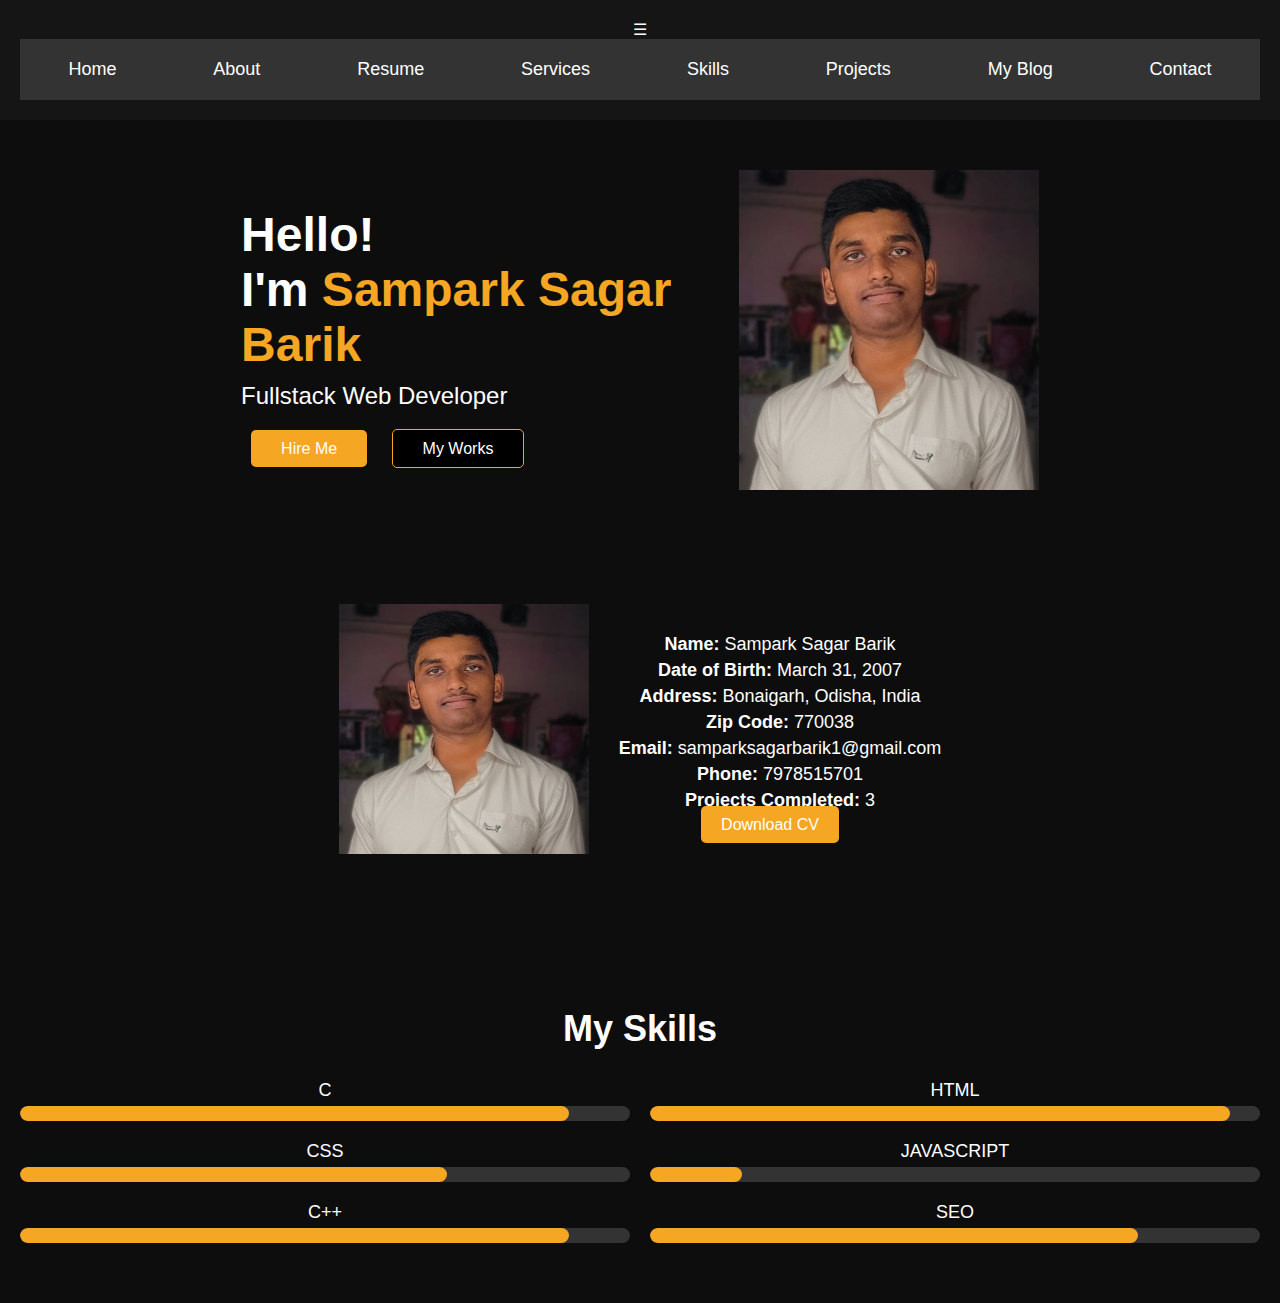
<file: index.html>
<!DOCTYPE html>
<html lang="en">
<head>
    <meta charset="UTF-8" />
    <meta name="viewport" content="width=device-width, initial-scale=1.0"/>
    <title>Sampark Sagar Barik | Portfolio</title>
    <link rel="stylesheet" href="css/style.css"/>
</head>
<body>

    
    <nav class="navbar">
        <div class="nav-container">
            
            <div class="hamburger" onclick="toggleMenu()">&#9776;</div>
            <ul class="nav-links" id="navLinks">
                <li><a href="index.html">Home</a></li>
                <li><a href="about.html">About</a></li>
                <li><a href="resume.html">Resume</a></li>
                <li><a href="services.html">Services</a></li>
                <li><a href="skills.html">Skills</a></li>
                <li><a href="projects.html">Projects</a></li>
                <li><a href="blog.html">My Blog</a></li>
                <li><a href="contact.html">Contact</a></li>
            </ul>
        </div>
    </nav>

    
    <header class="header">
        <div class="header-container">
            <div class="header-text">
                <h1>Hello!<br>I'm <span>Sampark Sagar Barik</span></h1>
                <p>Fullstack Web Developer</p>
                <div class="button-group">
                    <a href="#" class="btn hire-me">Hire Me</a>
                    <a href="#" class="btn my-works">My Works</a>
                </div>
            </div>
            <div class="header-image">
                <img src="WhatsApp Image 2025-04-13 at 22.48.43_69200247.jpg" alt="Sampark Sagar Barik Profile Picture" />
            </div>
        </div>
    </header>

     
    <section class="about" id="about">
        <div class="about-content">
            <div class="profile-image">
                <img src="WhatsApp Image 2025-04-13 at 22.48.43_69200247.jpg" alt="Sampark Portrait" />
            </div>
            <div class="about-details">
                <p><strong>Name:</strong> Sampark Sagar Barik</p>
                <p><strong>Date of Birth:</strong> March 31, 2007</p>
                <p><strong>Address:</strong> Bonaigarh, Odisha, India</p>
                <p><strong>Zip Code:</strong> 770038</p>
                <p><strong>Email:</strong> samparksagarbarik1@gmail.com</p>
                <p><strong>Phone:</strong> 7978515701</p>
                <p><strong>Projects Completed:</strong> 3</p>
                <a href="#" class="btn download-cv">Download CV</a>
            </div>
        </div>
    </section>

    
    <section class="skills" id="skills">
        <h2>My Skills</h2>
        <div class="skills-grid">
            <div class="skill"><span>C</span><div class="progress"><div class="progress-bar" style="width: 90%;"></div></div></div>
            <div class="skill"><span>HTML</span><div class="progress"><div class="progress-bar" style="width: 95%;"></div></div></div>
            <div class="skill"><span>CSS</span><div class="progress"><div class="progress-bar" style="width: 70%;"></div></div></div>
            <div class="skill"><span>JAVASCRIPT</span><div class="progress"><div class="progress-bar" style="width: 15%;"></div></div></div>
            <div class="skill"><span>C++</span><div class="progress"><div class="progress-bar" style="width: 90%;"></div></div></div>
            <div class="skill"><span>SEO</span><div class="progress"><div class="progress-bar" style="width: 80%;"></div></div></div>
        </div>
    </section>

    <script>
        function toggleMenu() {
            document.getElementById("navLinks").classList.toggle("show");
        }
    </script>
</body>
</html>
</file>
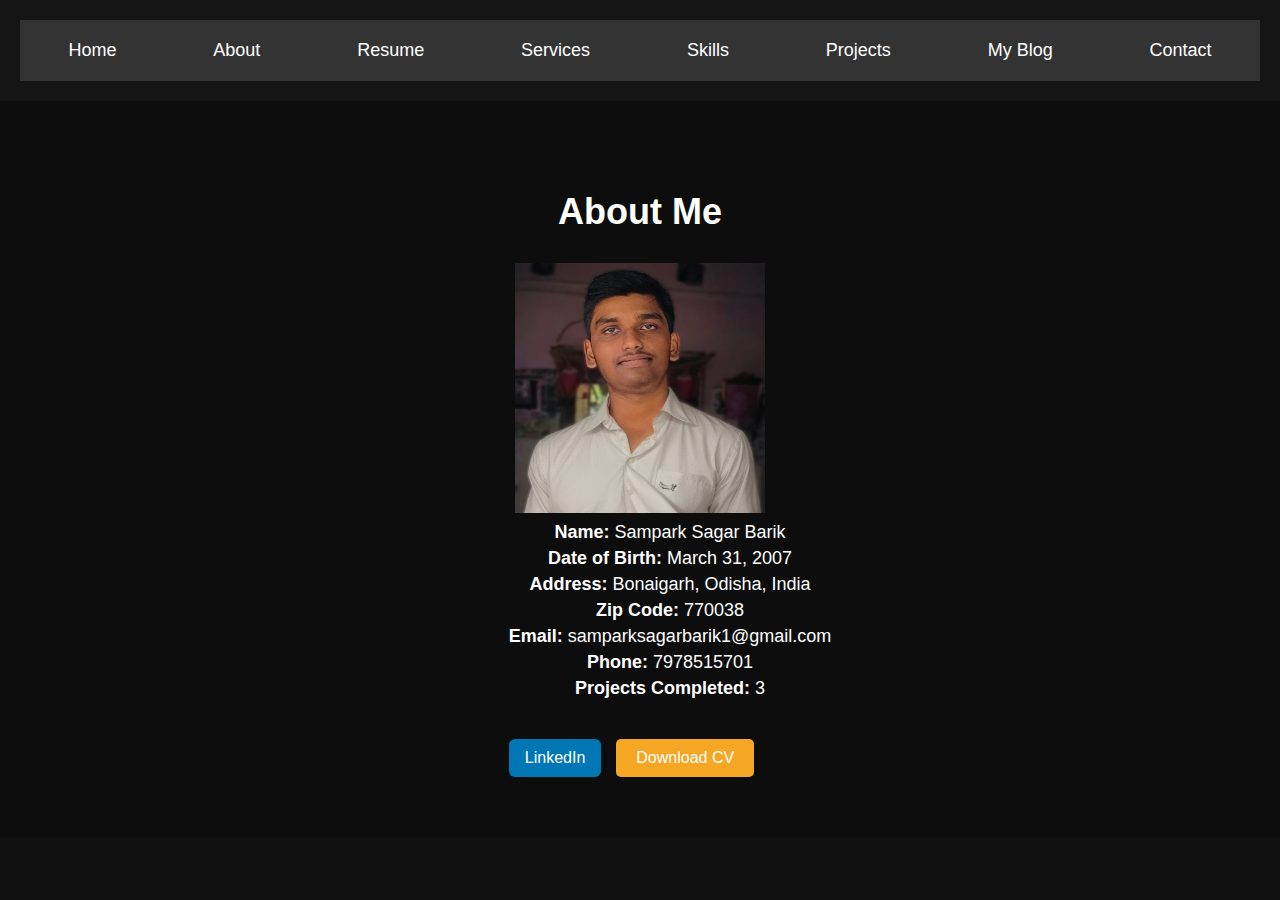
<file: about.html>
<!DOCTYPE html>
<html lang="en">
<head>
    <meta charset="UTF-8">
    <meta name="viewport" content="width=device-width, initial-scale=1.0">
    <title>Sampark Sagar Barik - About</title>
    <link rel="stylesheet" href="css/style.css">
</head>
<style>
    .about-links {
    margin-top: 20px;
    display: flex;
    flex-wrap: wrap;
    gap: 15px;
    align-items: center;
}

.linkedin-link {
    background-color: #0077b5;
    color: white;
    text-decoration: none;
    margin-top: 20px;
    padding: 10px 16px;
    border-radius: 6px;
    font-weight: 500;
    transition: background-color 0.3s ease;
}

.linkedin-link:hover {
    background-color: #005f8d;
}
</style>
<body>
    <header>
        <nav class="navbar">
            <ul>
                <li><a href="index.html">Home</a></li>
                <li><a href="about.html">About</a></li>
                <li><a href="resume.html">Resume</a></li>
                <li><a href="services.html">Services</a></li>
                <li><a href="skills.html">Skills</a></li>
                <li><a href="projects.html">Projects</a></li>
                <li><a href="blog.html">My Blog</a></li>
                <li><a href="contact.html">Contact</a></li>
            </ul>
        </nav>
    </header>

    <section class="about">
        <div class="container">
            <h2>About Me</h2>
            <div class="about-content">
                <div class="profile-image">
                    <img src="WhatsApp Image 2025-04-13 at 22.48.43_69200247.jpg" alt="Sampark Sagar Barik">
                    <div class="about-details">
                        <div class="about-details">
                          <p><strong>Name:</strong> Sampark Sagar Barik</p>
                          <p><strong>Date of Birth:</strong> March 31, 2007</p>
                          <p><strong>Address:</strong> Bonaigarh, Odisha, India</p>
                          <p><strong>Zip Code:</strong> 770038</p>
                          <p><strong>Email:</strong> samparksagarbarik1@gmail.com</p>
                          <p><strong>Phone:</strong> 7978515701</p>
                          <p><strong>Projects Completed:</strong> 3</p>
                      
                          <div class="about-links">
                              <a class="linkedin-link" href="https://www.linkedin.com/in/sampark-sagar-barik-7ab597351/" target="_blank">LinkedIn</a>
                              <a href="CURRICULUM VITAE (9).pdf" class="btn download-cv">Download CV</a>
                          </div>
            </div>
        </div>
    </section>
</body>
</html>
</file>
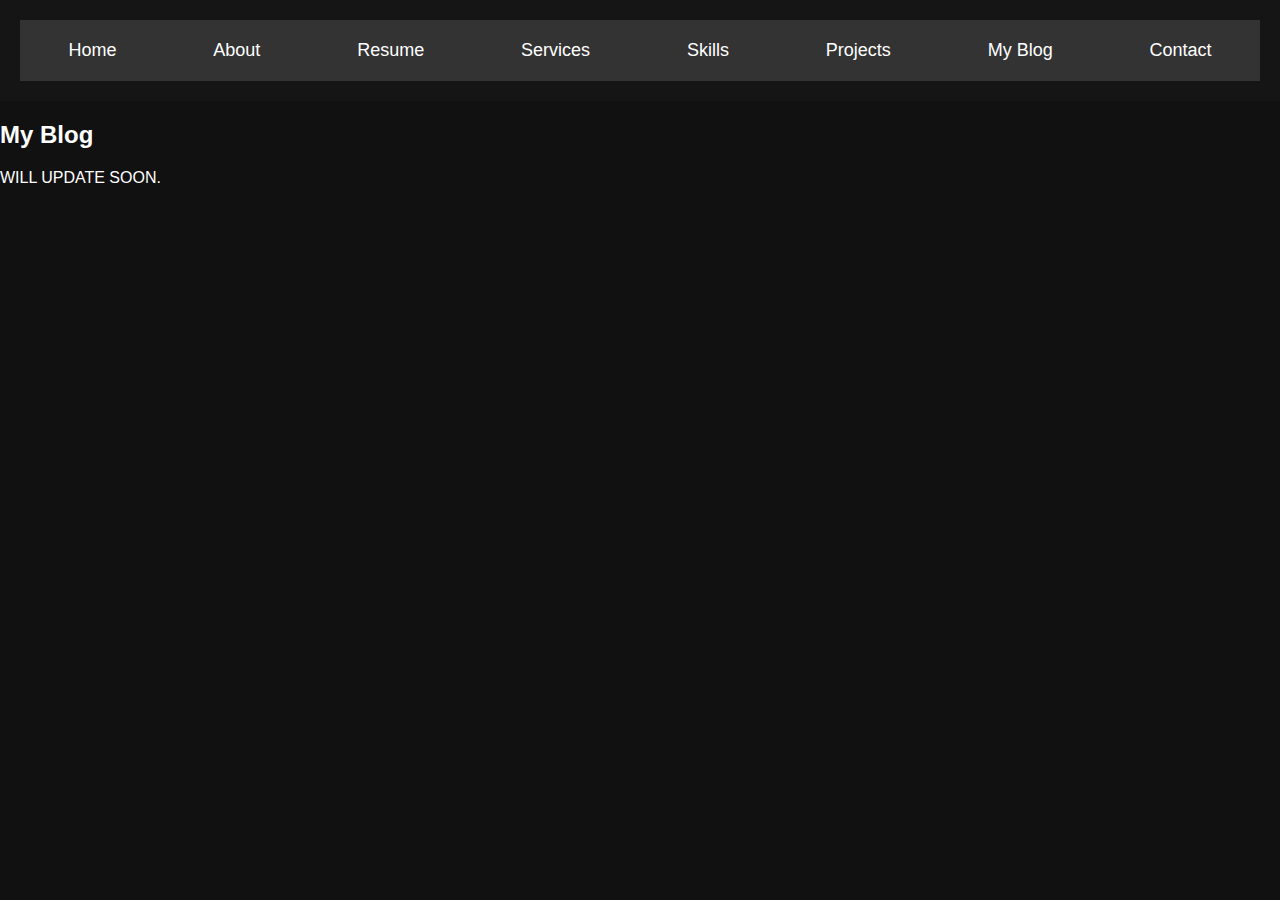
<file: blog.html>
<!DOCTYPE html>
<html lang="en">
<head>
    <meta charset="UTF-8">
    <meta name="viewport" content="width=device-width, initial-scale=1.0">
    <title>Sampark Sagar Barik - Resume</title>
    <link rel="stylesheet" href="css/style.css">
</head>
<body>
    <header>
        <nav class="navbar">
            <ul>
                <li><a href="index.html">Home</a></li>
                <li><a href="about.html">About</a></li>
                <li><a href="resume.html">Resume</a></li>
                <li><a href="services.html">Services</a></li>
                <li><a href="skills.html">Skills</a></li>
                <li><a href="projects.html">Projects</a></li>
                <li><a href="blog.html">My Blog</a></li>
                <li><a href="contact.html">Contact</a></li>
            </ul>
        </nav>
    </header>

    <section class="resume">
        <div class="container">
            <h2>My Blog</h2>
            <p>WILL UPDATE SOON.</p>
        </div>
    </section>
</body>
</html>
</file>
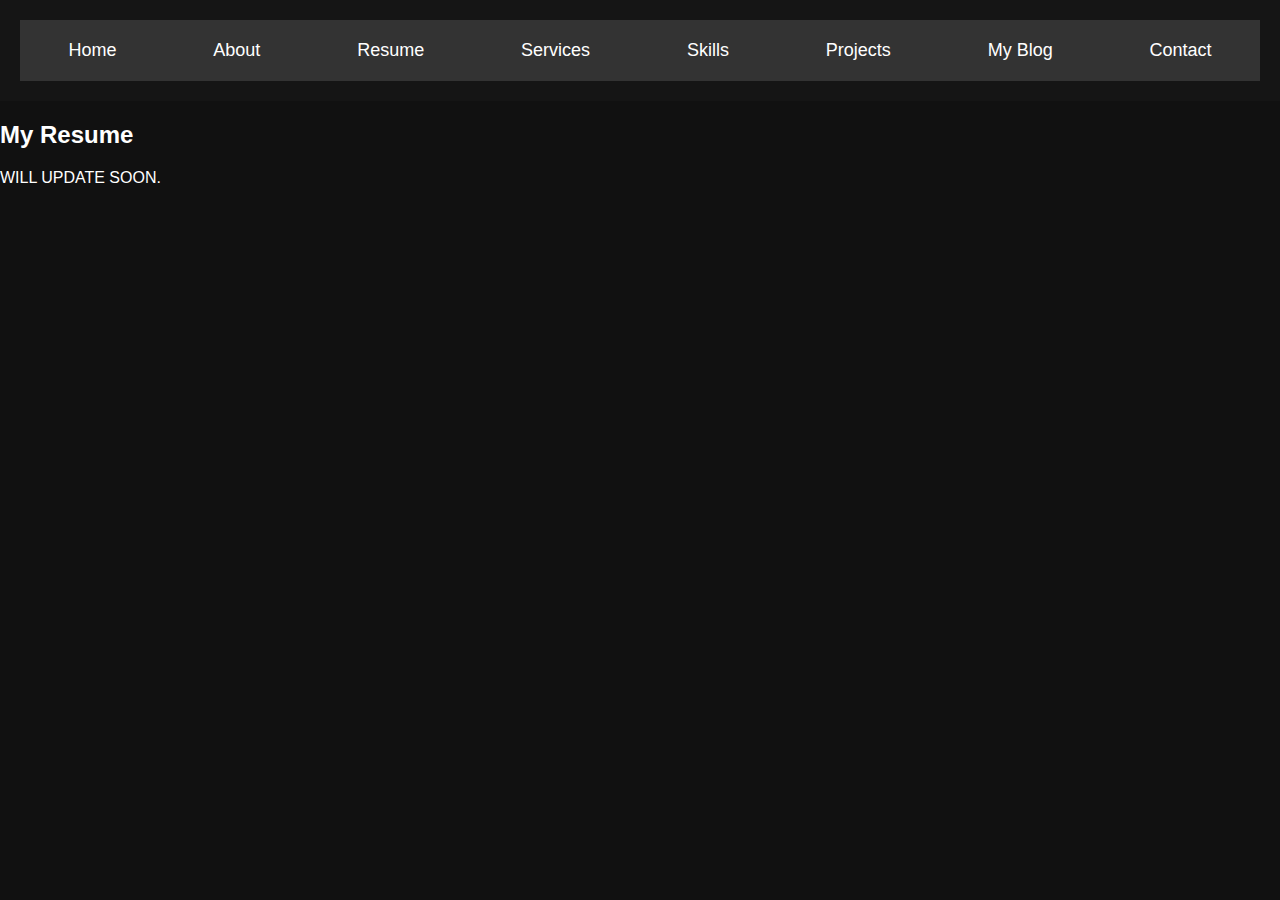
<file: resume.html>
<!DOCTYPE html>
<html lang="en">
<head>
    <meta charset="UTF-8">
    <meta name="viewport" content="width=device-width, initial-scale=1.0">
    <title>Sampark Sagar Barik - Resume</title>
    <link rel="stylesheet" href="css/style.css">
</head>
<body>
    <header>
        <nav class="navbar">
            <ul>
                <li><a href="index.html">Home</a></li>
                <li><a href="about.html">About</a></li>
                <li><a href="resume.html">Resume</a></li>
                <li><a href="services.html">Services</a></li>
                <li><a href="skills.html">Skills</a></li>
                <li><a href="projects.html">Projects</a></li>
                <li><a href="blog.html">My Blog</a></li>
                <li><a href="contact.html">Contact</a></li>
            </ul>
        </nav>
    </header>

    <section class="resume">
        <div class="container">
            <h2>My Resume</h2>
            <p>WILL UPDATE SOON.</p>
        </div>
    </section>
</body>
</html>
</file>
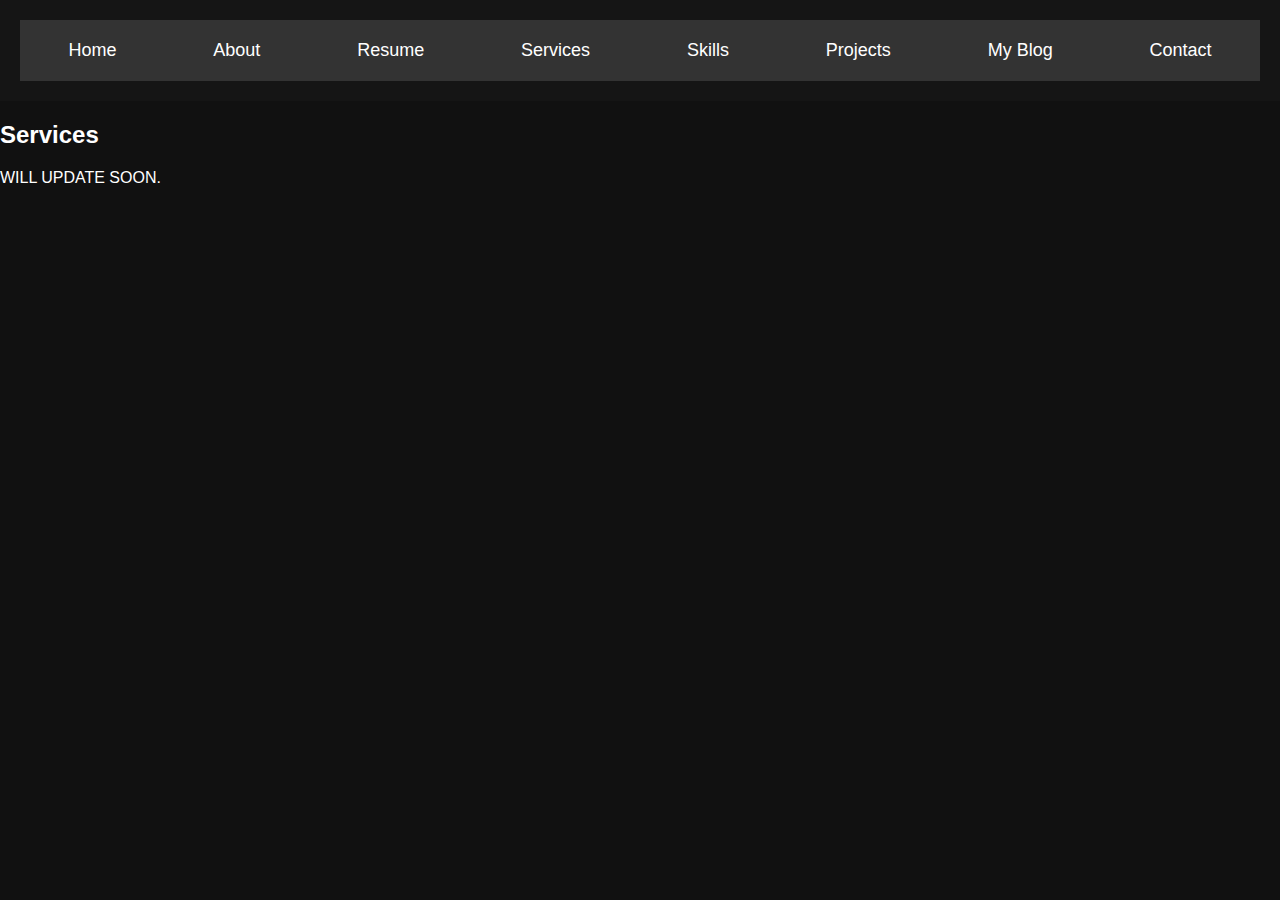
<file: services.html>
<!DOCTYPE html>
<html lang="en">
<head>
    <meta charset="UTF-8">
    <meta name="viewport" content="width=device-width, initial-scale=1.0">
    <title>Sampark Sagar Barik - Services</title>
    <link rel="stylesheet" href="css/style.css">
</head>
<body>
    <header>
        <nav class="navbar">
            <ul>
                <li><a href="index.html">Home</a></li>
                <li><a href="about.html">About</a></li>
                <li><a href="resume.html">Resume</a></li>
                <li><a href="services.html">Services</a></li>
                <li><a href="skills.html">Skills</a></li>
                <li><a href="projects.html">Projects</a></li>
                <li><a href="blog.html">My Blog</a></li>
                <li><a href="contact.html">Contact</a></li>
            </ul>
        </nav>
    </header>

    <section class="services">
        <div class="container">
            <h2>Services</h2>
            <p>WILL UPDATE SOON.</p>
        </div>
    </section>
</body>
</html>
</file>
<file: css/style.css>
body {
    margin: 0;
    padding: 0;
    font-family: 'Poppins', sans-serif;
    background-color: #000;
    color: #fff;
}

/* Header Section */
.header {
    background-color: #0d0d0d;
    padding: 80px 20px;
}

.header-container {
    display: flex;
    justify-content: space-around;
    align-items: center;
}

.header-text {
    max-width: 50%;
}

.header h1 {
    font-size: 48px;
    margin: 0;
}

.header h1 span {
    color: #f5a623;
}

.header p {
    font-size: 24px;
    margin-top: 10px;
}

.button-group {
    margin-top: 30px;
}

.button-group .btn {
    padding: 10px 30px;
    color: #fff;
    background-color: #f5a623;
    border: none;
    border-radius: 5px;
    text-decoration: none;
    margin: 0 10px;
}

.btn.hire-me {
    background-color: #f5a623;
}

.btn.my-works {
    background-color: #000;
    border: 1px solid #f5a623;
}

/* Header Image */
.header-image img {
    width: 300px; 
}

/* Navigation Bar */
.navbar {
    background-color: #151515;
    padding: 20px;
    text-align: center;
}

.navbar ul {
    list-style-type: none;
    margin: 0;
    padding: 0;
}

.navbar ul li {
    display: inline;
    margin: 0 15px;
}

.navbar ul li a {
    color: #fff;
    text-decoration: none;
    font-size: 18px;
}

/* About Section */
.about {
    padding: 60px 20px;
    background-color: #0d0d0d;
    text-align: center;
}

.about h2 {
    font-size: 36px;
    margin-bottom: 30px;
}

.about-content {
    display: flex;
    justify-content: center;
    align-items: center;
}

.profile-image img { 
    width: 250px;
    height: 250px;
}

.about-details {
    margin-left: 30px;
}

.about-details p {
    font-size: 18px;
    margin: 5px 0;
}

.about-details .btn {
    margin-top: 20px;
    padding: 10px 20px;
    background-color: #f5a623;
    border: none;
    color: #fff;
    text-decoration: none;
    border-radius: 5px;
}

/* Skills Section */
.skills {
    background-color: #0d0d0d;
    padding: 60px 20px;
    text-align: center;
}

.skills h2 {
    font-size: 36px;
    margin-bottom: 30px;
}

.skills-grid {
    display: grid;
    grid-template-columns: repeat(2, 1fr);
    gap: 20px;
}

.skill {
    font-size: 18px;
}

.progress {
    background-color: #333;
    border-radius: 25px;
    height: 15px;
    margin-top: 5px;
    overflow: hidden;
}

.progress-bar {
    height: 100%;
    background-color: #f5a623;
    border-radius: 25px;
}



/* General styling */
body {
    font-family: 'Arial', sans-serif;
    margin: 0;
    padding: 0;
    background-color: #111;
    color: white;
}

.navbar ul {
    list-style-type: none;
    display: flex;
    justify-content: space-around;
    background-color: #333;
    padding: 10px 0;
}

.navbar ul li a {
    color: white;
    text-decoration: none;
    padding: 10px 20px;
    display: block;
}

.navbar ul li a:hover {
    background-color: #444;
}

.header {
    display: flex;
    justify-content: space-between;
    align-items: center;
    padding: 50px;
}

.header-container {
    max-width: 1200px;
    margin: 0 auto;
    display: flex;
    align-items: center;
}

.header-image img {
    max-width: 400px;
}

.btn {
    background-color: #f0a500;
    padding: 10px 20px;
    color: #fff;
    text-decoration: none;
    margin-right: 20px;
}

.btn:hover {
    background-color: #e59400;
}

/* Add more specific styling for other pages here */
</file>
